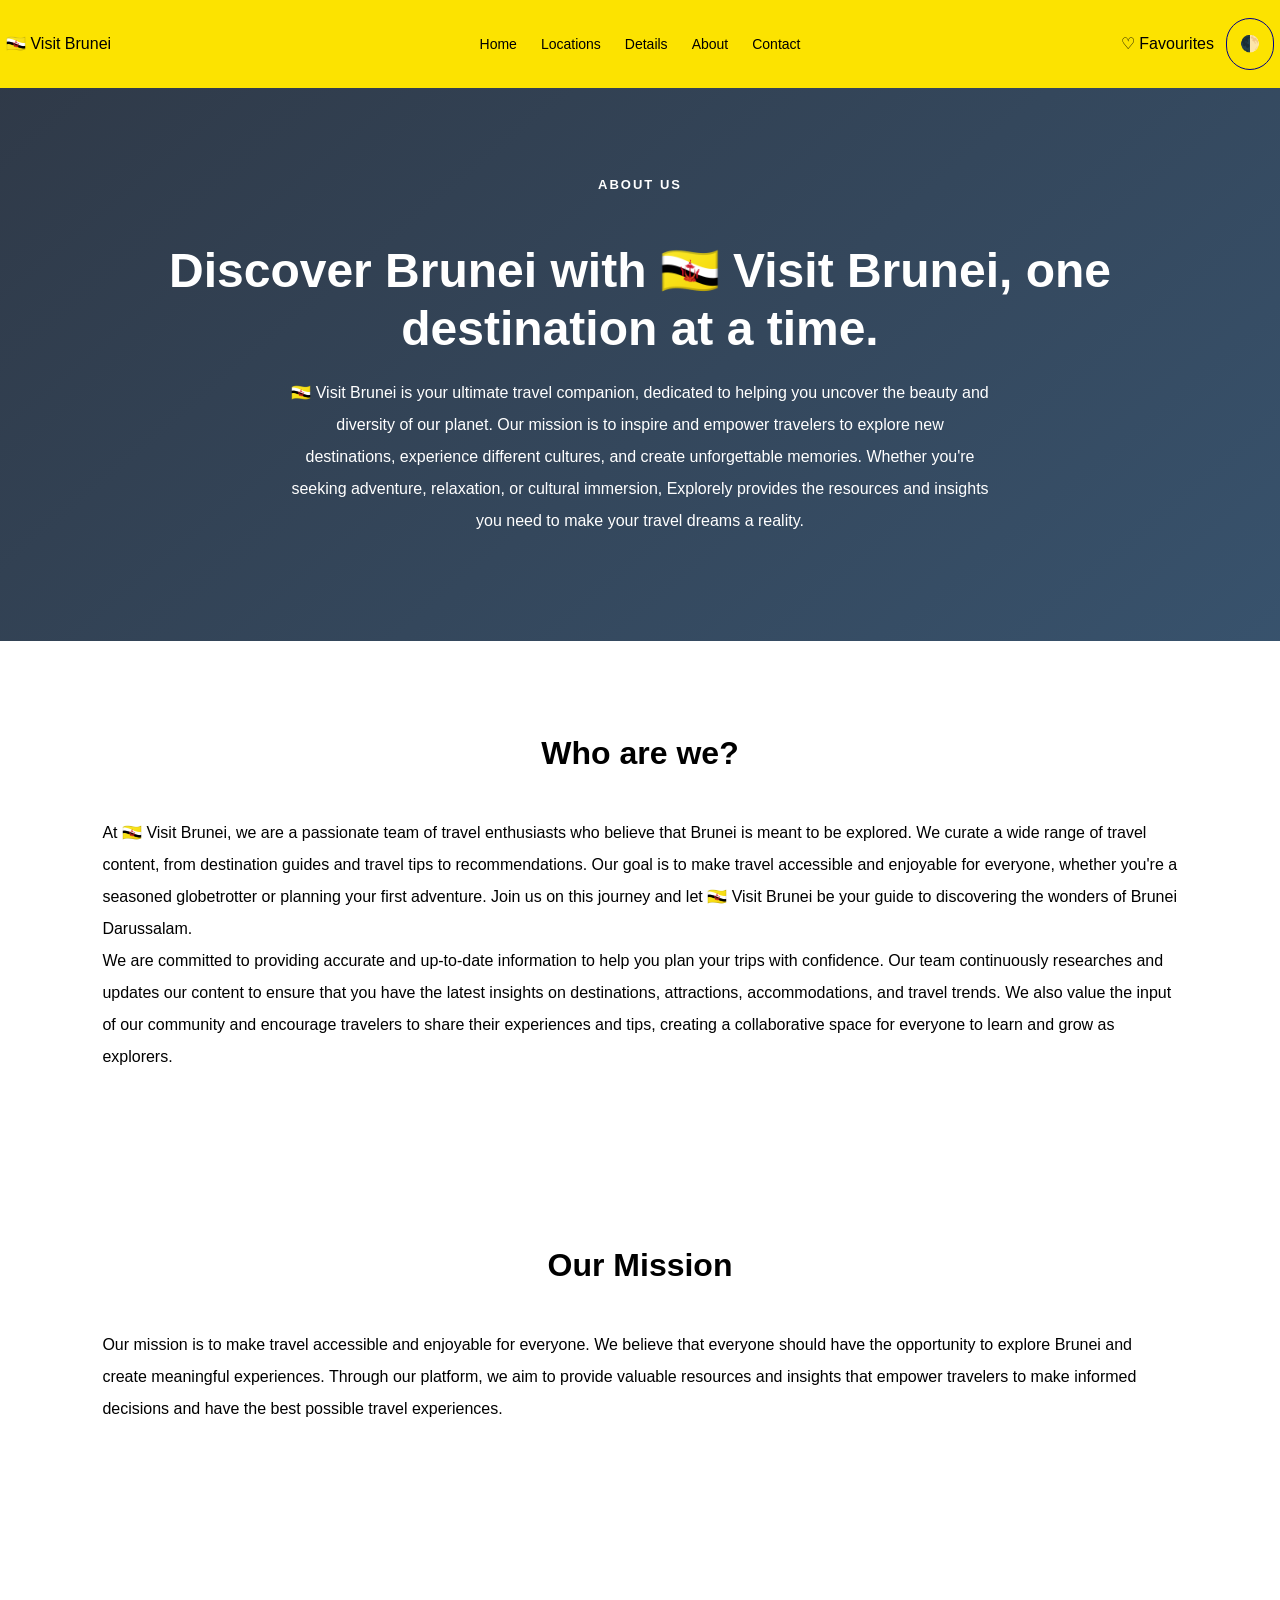
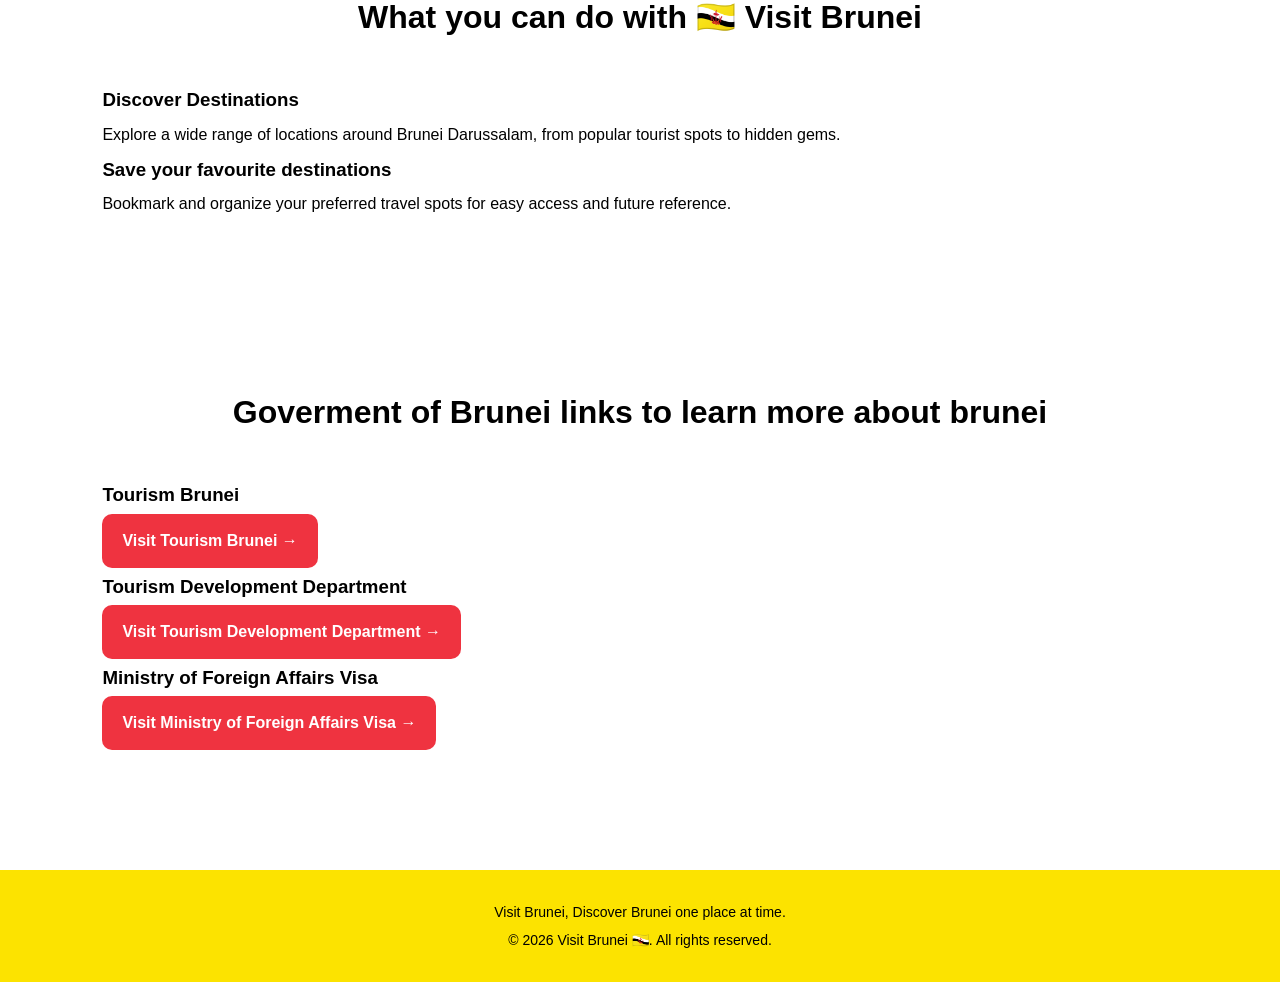
<file: about_us.html>
<!DOCTYPE html>
<html lang="en">
<head>
    <meta charset="UTF-8">
    <meta name="viewport" content="width=device-width, initial-scale=1.0">
    <link rel="stylesheet" href="styles.css">
    <title>Visit Brunei 🇧🇳</title>
</head>
<body>
    <header>
        <nav>
            <a href="index.html" class="logo">🇧🇳 Visit Brunei</a>
            <div class="nav-links">
                <a href="index.html">Home</a>
                <a href="destinations.html">Locations</a>
                <a href="destinationsDetails.html">Details</a>
                <a href="about_us.html">About</a>
                <a href="contact_us.html">Contact</a>
            </div>

            <div class="nav-actions">
                <a href="favourites.html">♡ Favourites</a>
                <button id="themeToggle">🌓</button> 
            </div>
        </nav>
    </header>

    <main>
        <section class="hero">
            <p class="eyebrow">About Us</p>
            <h1>Discover Brunei with 🇧🇳 Visit Brunei, one destination at a time.</h1>
            <p>
                🇧🇳 Visit Brunei is your ultimate travel companion, dedicated to helping you uncover the beauty and diversity of our planet. Our mission is to inspire and empower travelers to explore new destinations, experience different cultures, and create unforgettable memories. Whether you're seeking adventure, relaxation, or cultural immersion, Explorely provides the resources and insights you need to make your travel dreams a reality.
            </p>
        </section>

        <section class="about-content">
            <div class="section-heading">
                <h2>Who are we?</h2>
            </div>
            <p>
                At 🇧🇳 Visit Brunei, we are a passionate team of travel enthusiasts who believe that Brunei is meant to be explored. We curate a wide range of travel content, from destination guides and travel tips to recommendations. Our goal is to make travel accessible and enjoyable for everyone, whether you're a seasoned globetrotter or planning your first adventure. Join us on this journey and let 🇧🇳 Visit Brunei be your guide to discovering the wonders of Brunei Darussalam.
            </p>
            <p>
                We are committed to providing accurate and up-to-date information to help you plan your trips with confidence. Our team continuously researches and updates our content to ensure that you have the latest insights on destinations, attractions, accommodations, and travel trends. We also value the input of our community and encourage travelers to share their experiences and tips, creating a collaborative space for everyone to learn and grow as explorers.
            </p>
        </section>

        <section class="about-content">
            <div class="section-heading">
                <h2>Our Mission</h2>
            </div>
            <p>
                Our mission is to make travel accessible and enjoyable for everyone. We believe that everyone should have the opportunity to explore Brunei and create meaningful experiences. Through our platform, we aim to provide valuable resources and insights that empower travelers to make informed decisions and have the best possible travel experiences.
            </p>
        </section>

        <section class="about-content">
            <div class="section-heading">
                <h2>What you can do with 🇧🇳 Visit Brunei</h2>
            </div>
            
            <div class="destination-grid">
                <article class="destination-card">
                    <div class="card-content">
                        <h3>Discover Destinations</h3>
                        <p>Explore a wide range of locations around Brunei Darussalam, from popular tourist spots to hidden gems.</p>
                    </div>
                </article>

                <article class="destination-card">
                    <div class="card-content">
                        <h3>Save your favourite destinations</h3>
                        <p>Bookmark and organize your preferred travel spots for easy access and future reference.</p>
                    </div>
                </article>
            </div>
        </section>

        <!--gov links-->
        <section class="about-content">
            <div class="section-heading">
                <h2>Goverment of Brunei links to learn more about brunei</h2>
            </div>
            
            <div class="destination-grid">
                <article class="destination-card">
                    <div class="card-content">
                        <h3>Tourism Brunei</h3>
                        <a href="https://www.bruneitourism.com/" target="_blank" class="btn">Visit Tourism Brunei →</a>
                    </div>
                </article>

                <article class="destination-card">
                    <div class="card-content">
                        <h3>Tourism Development Department</h3>
                        <a href="https://www.tourism.gov.bn/" target="_blank" class="btn">Visit Tourism Development Department →</a>
                    </div>
                </article>

                <article class="destination-card">
                    <div class="card-content">
                        <h3>Ministry of Foreign Affairs Visa</h3>
                        <a href="https://www.mfa.gov.bn/Pages/Visa-Information.aspx/" target="_blank" class="btn">Visit Ministry of Foreign Affairs Visa →</a>
                    </div>
                </article>
            </div>
        </section>
    </main>
    <footer>
        <p>Visit Brunei, Discover Brunei one place at time.</p>
        <p>&copy; 2026 Visit Brunei 🇧🇳. All rights reserved.</p>
    </footer>
    <script src="script.js"></script>
</body>
</html>
</file>
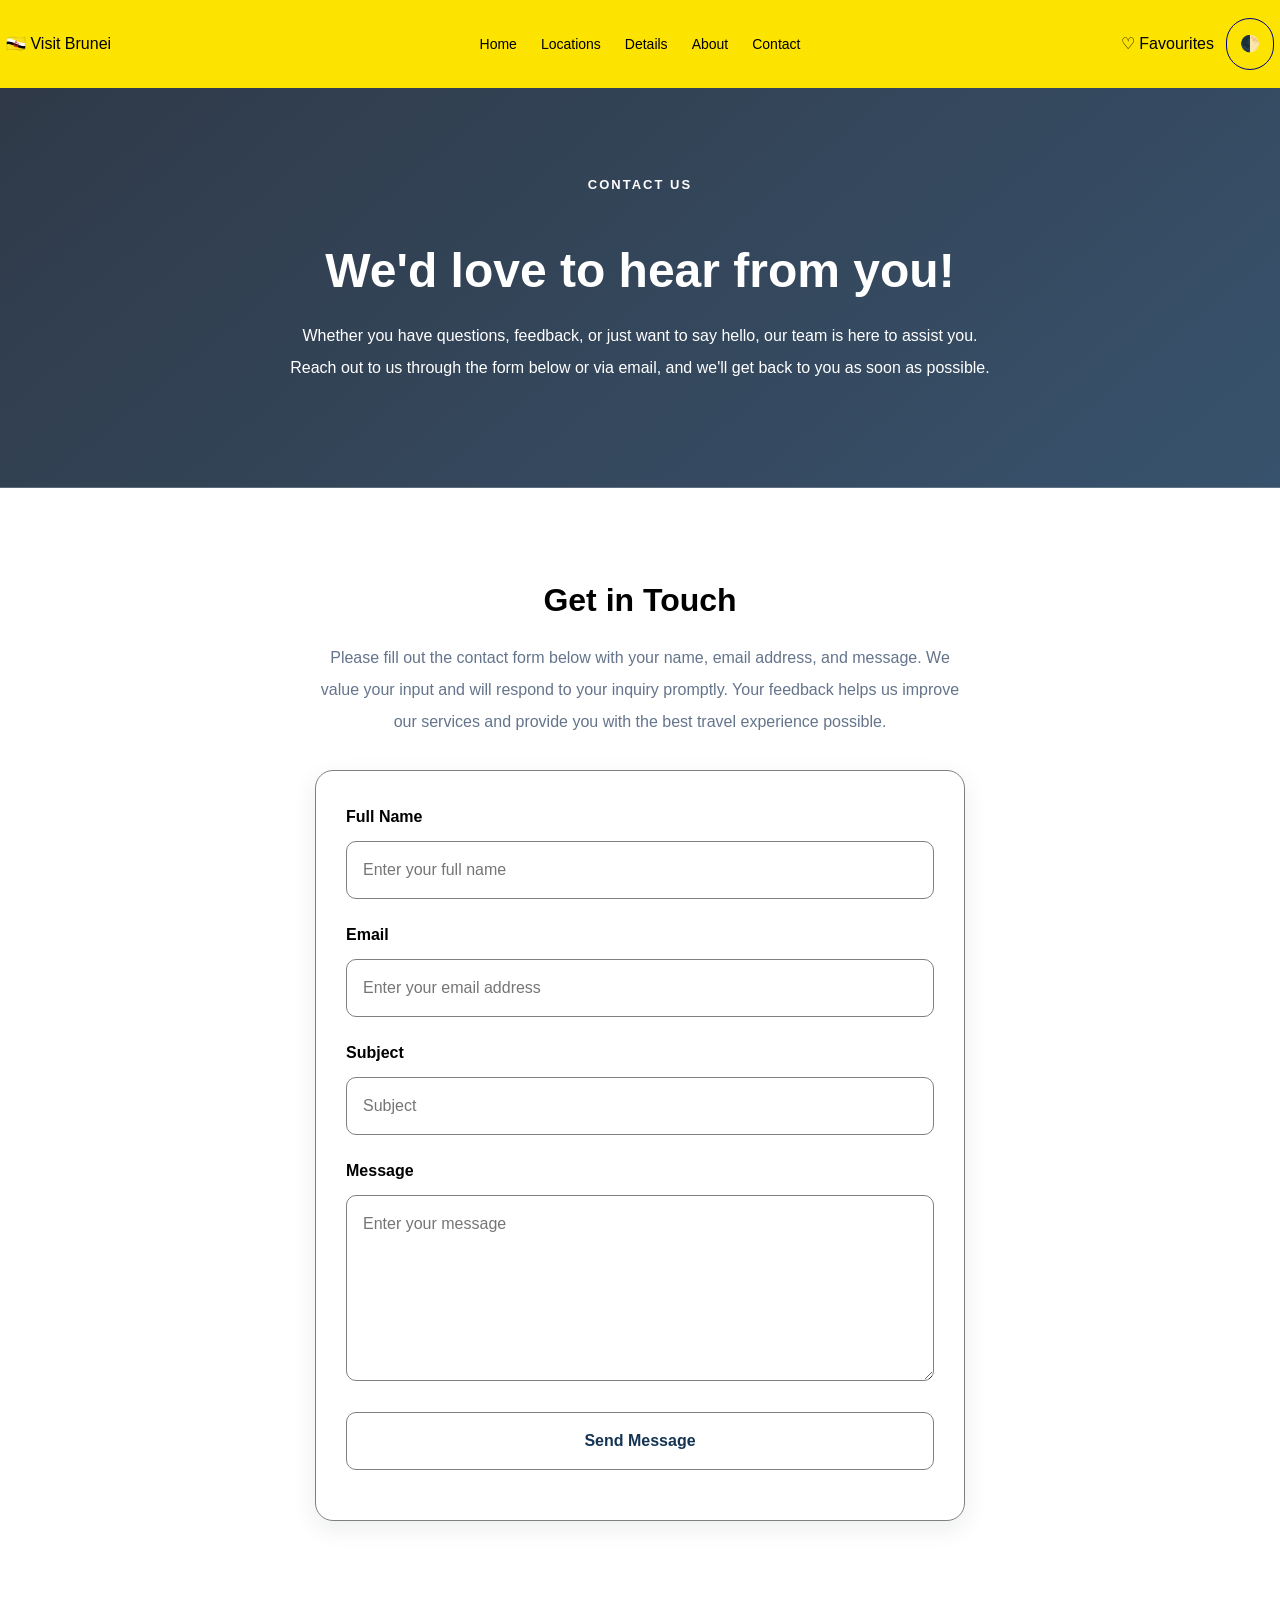
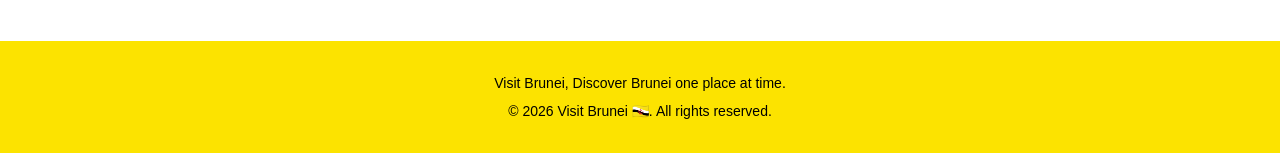
<file: contact_us.html>
<!DOCTYPE html>
<html lang="en">
<head>
    <meta charset="UTF-8">
    <meta name="viewport" content="width=device-width, initial-scale=1.0">
    <link rel="stylesheet" href="styles.css">
    <title>Visit Brunei 🇧🇳</title>
</head>
<body>
    <header>
        <nav>
            <a href="index.html" class="logo">🇧🇳 Visit Brunei</a>
            <div class="nav-links">
                <a href="index.html">Home</a>
                <a href="destinations.html">Locations</a>
                <a href="destinationsDetails.html">Details</a>
                <a href="about_us.html">About</a>
                <a href="contact_us.html">Contact</a>
            </div>

            <div class="nav-actions">
                <a href="favourites.html">♡ Favourites</a>
                <button id="themeToggle">🌓</button> 
            </div>
        </nav>
    </header>
    <main>
        <section class="hero">
            <p class="eyebrow">Contact Us</p>
            <h1>We'd love to hear from you!</h1>
            <p>
                Whether you have questions, feedback, or just want to say hello, our team is here to assist you. Reach out to us through the form below or via email, and we'll get back to you as soon as possible.
            </p>
        </section>

        <section class="about-content">
            <div class="section-heading">
                <h2>Get in Touch</h2>
                <p>
                    Please fill out the contact form below with your name, email address, and message. We value your input and will respond to your inquiry promptly. Your feedback helps us improve our services and provide you with the best travel experience possible.
                </p>
            </div>
            
            <!--contact form-->
            <form id="contactForm">
                <div class="form-contact">
                    <label for="name">Full Name</label>
                    <input type="text" id="name" name="name" placeholder="Enter your full name" required>
                    <label for="email">Email</label>
                    <input type="email" id="email" name="email" placeholder="Enter your email address" required>
                    <label for="subject">Subject</label>
                    <input type="text" id="subject" name="subject" placeholder="Subject" required>
                    <label for="message">Message</label>
                    <textarea id="message" name="message" rows="5" placeholder="Enter your message" required></textarea>
                    <button type="submit" class="btn">Send Message</button>
                </div>
                
            </form>
        </section>
    </main>
    <footer>
        <p>Visit Brunei, Discover Brunei one place at time.</p>
        <p>&copy; 2026 Visit Brunei 🇧🇳. All rights reserved.</p>
    </footer>
    <script src="script.js"></script>
</body>
</html>
</file>
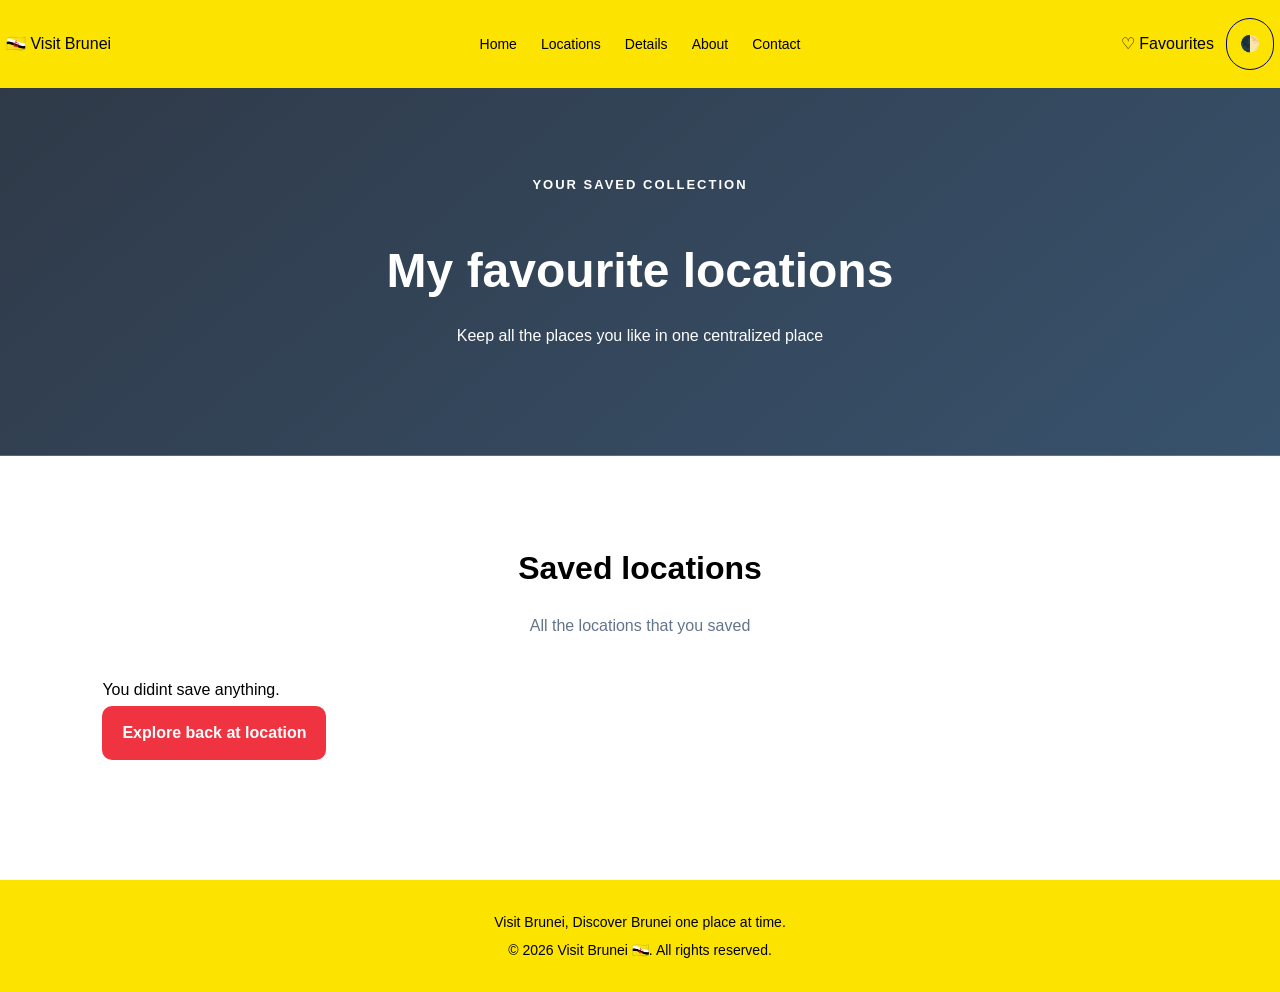
<file: favourites.html>
<!DOCTYPE html>
<html lang="en">
<head>
    <meta charset="UTF-8">
    <meta name="viewport" content="width=device-width, initial-scale=1.0">
    <link rel="stylesheet" href="styles.css">
    <title>Visit Brunei 🇧🇳</title>
</head>
<body>
    <header>
        <nav>
            <a href="index.html" class="logo">🇧🇳 Visit Brunei</a>
            <div class="nav-links">
                <a href="index.html">Home</a>
                <a href="destinations.html">Locations</a>
                <a href="destinationsDetails.html">Details</a>
                <a href="about_us.html">About</a>
                <a href="contact_us.html">Contact</a>
            </div>

            <div class="nav-actions">
                <a href="favourites.html">♡ Favourites</a>
                <button id="themeToggle">🌓</button> 
            </div>
        </nav>
    </header>

    <!--saved favourites-->
    <main>
        <section class="hero">
            <p class="eyebrow">Your saved collection</p>
            <h1>My favourite locations</h1>
            <p>
                Keep all the places you like in one centralized place
            </p>
        </section>

        <section class="popular">
            <div class="section-heading">
                <h2>Saved locations</h2>
                <p>All the locations that you saved</p>
            </div>

            <p id="emptyFavourites">
                You didint save anything.
            </p>

            <div id="favouritesGrid" class="attraction-grid"></div>

            <a href="destinations.html" class="btn">Explore back at location</a>
        </section>
    </main>
    <footer>
        <p>Visit Brunei, Discover Brunei one place at time.</p>
        <p>&copy; 2026 Visit Brunei 🇧🇳. All rights reserved.</p>
    </footer>
    <script src="script.js"></script>
</body>
</html>
</file>
<file: styles.css>
/*universal*/
* {
    margin: 0;
    padding: 0;
    box-sizing: border-box;
}

body {
    font-family: Arial, Helvetica, sans-serif;
    background-color: #FFFFFF;
    color: #000000;
    line-height: 2;
}

a {
    color: inherit;
    text-decoration: none;
}

img {
    max-width: 100%;
    display: block;
}

button, input, textarea, select {
    font: inherit;
}

button {
    cursor: pointer;
}

html {
    scroll-behavior: smooth;
}

/*nav*/

header {
    background-color: #FCE300;
    color: #000000;
    padding: 18px 6px;
    display: flex;
    align-items: center;
    gap: 24px;
    justify-content: space-between;
    flex-wrap: wrap;
}

header nav {
    display: grid;
    grid-template-columns: 1fr auto 1fr;
    align-items: center;
    width: 100%;
    gap: 20px;
}

.logo {
    justify-self: start;
    white-space: nowrap;
}

.logo:hover {
    color: #EF3340;
    transition: color 0.5s;
}

.nav-links {
    display: flex;
    align-items: center;
    justify-content: center;
    justify-self: center;
    gap: 24px;
    flex-wrap: wrap;
}


.nav-links a {
    color: #000000;
    font-size: 14px;
    transition: color 0.2s ease;
}

.nav-links a:hover, .nav-links a:focus {
    color: #EF3340;
    transition: color 0.5s ease;
}

.nav-actions {
    display: flex;
    align-items: center;
    gap: 12px;
    justify-self: end;
    justify-content: flex-end;
    white-space: nowrap;
}

.nav-actions:hover {
    color: #EF3340;
    transition: color 0.5s;
}

#themeToggle {
    border: 1px solid darkblue;
    background-color: transparent;
    color: #FFFFFF;
    padding: 9px 13px;
    border-radius: 50px;
    transition: background-color 0.3s ease;
}

#themeToggle:hover {
    background-color: darkblue;
}

/*hero*/
.hero {
    padding: 80px 8%;
    text-align: center;
    color: #FFFFFF;
    background-image: 
    linear-gradient(140deg, rgba(11, 23, 40, 0.85), rgba(21, 52, 83, 0.85)),
    url('https://wallpapers.com/images/hd/travel-background-we1aqvt6zacj99uk.jpg');
    background-size: cover;
    background-position: center;
}

.hero h1 {
    font-size: 48px;
    line-height: 1.2;
    margin: 20px;
}

.hero p {
    max-width: 700px;
    margin: 0 auto 24px;
    color: white;
    font: 16px;
}

.eyebrow {
    display: inline-block;
    color: #EF3340;
    font-size: 13px;
    font-weight: 700;
    letter-spacing: 2px;
    text-transform: uppercase;
    margin-bottom: 14px;
}  

/*sections*/
.popular, .about-content {
    padding: 80px 8%;
}

.section-heading {
    text-align: center;
    margin-bottom: 32px;
}

.section-heading h2 {
    font-size: 32px;
    margin-bottom: 10px;
}

.section-heading p {
    color: #64748b;
    max-width: 650px;
    margin: 0 auto;
}

/*attraction grid*/
.attraction-grid {
    display: grid;
    grid-template-columns: repeat(auto-fit, minmax(250px, 1fr));
    gap: 24px
}

.attraction-card {
    background-color: #FFFFFF;
    border: 1px solid #64748b;
    border-radius: 18px;
    overflow: hidden;
    box-shadow: 0 8px 24px rgba(15, 23, 42, 0.08);
}

.attraction-card img {
    width: 100%;
    height: 220px;
    object-fit: cover;
}

.attraction-card #countryImage {
    width: 100%;
    height: 40%;
    object-fit: cover;
    display: block;
}

.attraction-content {
    padding: 22px;
}

.attraction-content h2, .attraction-content h3 {
    margin-bottom: 10px;
    line-height: 1.3;
}

.attraction-content p {
    color: #64748b;
    margin-bottom: 18px;
}

/*events*/
.events-section {
    padding: 80px 8%;
}

.events-grid {
    display: grid;
    grid-template-columns: repeat(auto-fit, minmax(250px, 1fr));
    gap: 24px;
}

.event-card {
    background-color: #FFFFFF;
    border: 1px solid #000000;
    border-radius: 18px;
    overflow: hidden;
}

.event-card img {
    width: 100%;
    height: 220px;
    object-fit: cover;
}

.event-content {
    padding: 22px;
}

.events-section a {
    margin-top: 22px;
}

/*button*/
.btn {
    display: inline-block;
    border: none;
    border-radius: 10px;
    padding: 11px 20px;
    background-color: #EF3340;
    color: #FFFFFF;
    font-weight: 600;
    text-align: center;
    transition: background-color 0.3s ease, transform 0.2s ease;
}

.form button, .btn:hover {
    background-color: #FCE300;
    transform: translateY(-2px);
}


.btn:focus-visible, a:focus-visible, button:focus-visible, input:focus-visible, textarea:focus-visible {
    outline: 3px solid #64748b;
    outline-offset: 3px;
}

/*search bar*/
#destinationSearch {
    display: block;
    width: 100%;
    max-width: 550px;
    margin: 0 auto 32px;
    padding: 13px 16px;
    border: 1px solid grey;
    border-radius: 12px;
    background-color: #FFFFFF;
    color: #153453;
}

/*contact*/
.form-contact {
    max-width: 650px;
    margin: 0 auto;
    padding: 30px;
    background-color: #FFFFFF;
    border: 1px solid grey;
    border-radius: 18px;
    box-shadow: 0 8px 24px rgba(15, 23, 23, 0.08);
}

.form-contact label {
    display: block;
    margin-bottom: 8px;
    font-weight: 600;
}

.form-contact input, .form-contact textarea, .form-contact select, .form-contact button {
    width: 100%;
    padding: 12px 16px;
    margin-bottom: 20px;
    border: 1px solid gray;
    border-radius: 10px;
    background-color: #FFFFFF;
    color: #153453;
}

.form-contact textarea {
    min-height: 140px;
}

/*footer*/

footer {
    padding: 28px 6%;
    background-color: #FCE300;
    color: #000000;
    text-align: center;
    margin-top: 40px;
}

footer p {
    font-size: 14px;
}

/*dark mode css*/
body.dark-mode {
    background-color: #070d18;
    color: #FFFFFF;
}

/*dark nav*/
body.dark-mode header {
    background-color: #070d18;
    color: #FFFFFF;
}

body.dark-mode .nav-links a {
    color: #cbd5e1;
}

body.dark-mode .nav-links a:hover {
    color: #EF3340;
}

body.dark-mode .nav-actions a {
    color: #cbd5e1;
}

body.dark-mode #themeToggle {
    background-color: #1e293b;
    border-color: #153453;
    color: #FFFFFF;
}

body.dark-mode #themeToggle:hover {
    background-color: #153453;
}

/*main w sections*/
body.dark-mode .popular, body.dark-mode .about-content {
    background-color: #111827;
    color: #FFFFFF;
}

body.dark-mode .section-heading h2, body.dark-mode .attraction-content h2, body.dark-mode .attraction-content h3 {
    color: #FFFFFF;
}

body.dark-mode .section-heading p, body.dark-mode .attraction-content p, body.dark-mode {
    color: #cbd5e1;
}

body.dark-mode .form-contact {
    background-color: #070d18;
}

/*attraction card*/
body.dark-mode .attraction-card {
    background-color: #071B2D;
    border-color: 15px solid #EF3340 ;
    outline-color: #EF3340;
    box-shadow: 0 8px 24px rgba(0, 0, 0, alpha);
}

body.dark-mode .attraction-content {
    color: #cbd5e1;
}

/*search bar*/
body.dark-mode #destinationSearch {
    background-color: #1e293b;
    color: #cbd5e1;
    border-color: #334155;
}

body.dark-mode #detinationSearch::placeholder {
    color: #64748b;
}

/*dark contacts*/
body.dark-mode .form-contact {
    color: #1e293b;
    border-color: #334155;

}

body.dark-mode .form-contact label {
    color: #FFFFFF;
}

body.dark-mode .form-contact input, body.dark-mode .form-contact textarea, body.dark-mode .form-contact select {
    background-color: #111827;
    color: #FFFFFF;
    border-color: #EF3340;
}

body.dark-mode .form-contact input::placeholder, body.dark-mode .form-contact textarea::placeholder {
    color: #64748b;
}

/*buttons*/
body.dark-mode .btn {
    background-color: #EF3340;
    color: #FFFFFF;
}

/*footer*/
body.dark-mode footer {
    background-color: #070d18;
    color: #cbd5e1;
}

/*view all*/
body.dark-mode .view-all {
    color: #EF3340;
}

/*highlighting/ more accesibility program css*/
body.dark-mode a:focus-visible, body.dark-mode button:focus-visible, body.dark-mode input:focus-visible, body.dark-mode textarea:focus-visible {
    outline-color: #EF3340;
}

/*adjustments*/
body.dark-mode .event-content h3, body.dark-mode .event-content p {
    color: #FFFFFF;
}

body.dark-mode .event-content li {
    color: #FFFFFF;
}

body.dark-mode .event-card {
    background-color: #071B2D;
    border: 1px solid #64748b;
}

/*============================================================*/

/*dynamic webpage*/

@media (max-width: 768px) {
    
    header {
        justify-content: 768px;
        text-align: center;
        padding: 18px 5%;
    }

    header nav {
        grid-template-columns: 1fr;
        justify-items: center;
        gap: 16px;
    }

    .nav-links {
        gap: 10px 14px;
        flex-wrap: wrap;
    }

    .nav-actions {
        justify-content: center;
    }

    .hero {
        padding: 60px 6%;
    }

    .hero h1 {
        font-size: 36px;
    }

    .popular, .about-content{
        padding: 42px 6%;
    }

    .section-heading h2 {
        font-size: 28px;
    }

    .attraction-grid {
        grid-template-columns: repeat(auto-fit, min-max(220px, 1fr));
    }

    .form-contact {
        padding: 22px;
    }
}

@media (max-width: 480px) {
    
    .nav-links {
        gap: 10px 16px;
    }

    .hero h1 {
        font-size: 30;
    }

    .attraction-grid {
         grid-template-columns: 1fr;
    }

    .attraction-card img {
        height: 200px;
    }
}
</file>
